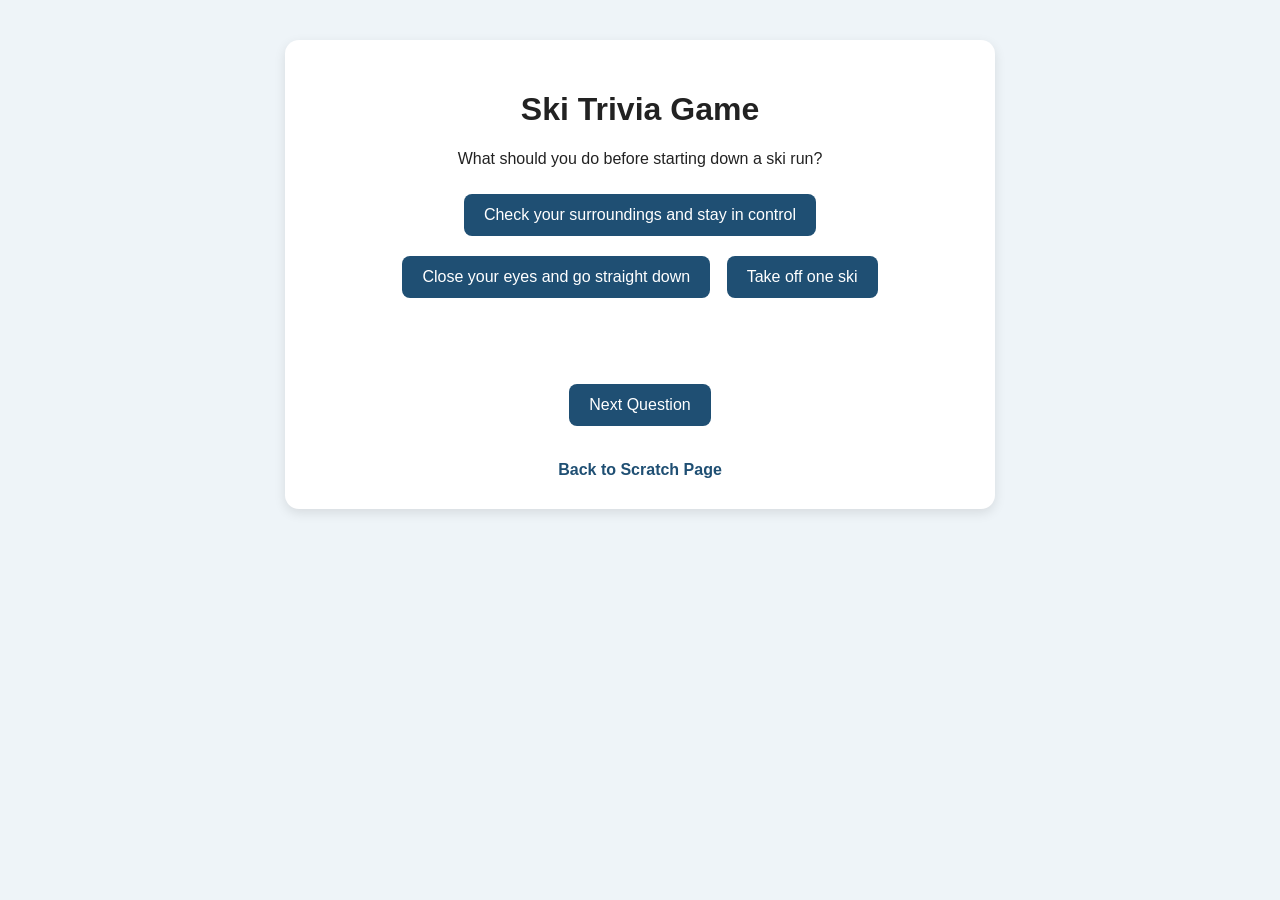
<file: app.html>
<!DOCTYPE html>
<html lang="en">
<head>
  <meta charset="UTF-8">
  <meta name="viewport" content="width=device-width, initial-scale=1.0">
  <title>Ski Trivia Game</title>
  <style>
    body {
      margin: 0;
      font-family: Arial, Helvetica, sans-serif;
      background: #eef4f8;
      color: #222;
      text-align: center;
      padding: 40px 20px;
    }

    .app-box {
      max-width: 650px;
      margin: 0 auto;
      background: white;
      padding: 30px;
      border-radius: 14px;
      box-shadow: 0 4px 12px rgba(0,0,0,0.1);
    }

    button {
      padding: 12px 20px;
      margin: 10px 6px;
      border: none;
      border-radius: 8px;
      background-color: #1f4f73;
      color: white;
      cursor: pointer;
      font-size: 16px;
    }

    button:hover {
      background-color: #163a56;
    }

    #feedback {
      margin-top: 20px;
      font-size: 18px;
      min-height: 28px;
    }

    a {
      display: inline-block;
      margin-top: 25px;
      color: #1f4f73;
      text-decoration: none;
      font-weight: bold;
    }
  </style>
</head>
<body>
  <div class="app-box">
    <h1>Ski Trivia Game</h1>
    <p id="question">What should you do before starting down a ski run?</p>

    <div id="choices">
      <button onclick="checkAnswer('A')">Check your surroundings and stay in control</button>
      <button onclick="checkAnswer('B')">Close your eyes and go straight down</button>
      <button onclick="checkAnswer('C')">Take off one ski</button>
    </div>

    <p id="feedback"></p>
    <button onclick="nextQuestion()">Next Question</button>

    <br>
    <a href="scratch.html">Back to Scratch Page</a>
  </div>

  <script>
    const questions = [
      {
        question: "What should you do before starting down a ski run?",
        answers: [
          "Check your surroundings and stay in control",
          "Close your eyes and go straight down",
          "Take off one ski"
        ],
        correct: "A"
      },
      {
        question: "Which weather condition can make skiing more difficult?",
        answers: [
          "Heavy ice",
          "Perfect sunshine",
          "Warm carpet"
        ],
        correct: "A"
      },
      {
        question: "Why do many people enjoy skiing?",
        answers: [
          "Because it combines competition, outdoors, and exercise",
          "Because it is done in a classroom",
          "Because it does not require movement"
        ],
        correct: "A"
      }
    ];

    let currentQuestion = 0;

    function renderQuestion() {
      document.getElementById("question").textContent = questions[currentQuestion].question;

      const buttons = document.querySelectorAll("#choices button");
      buttons[0].textContent = questions[currentQuestion].answers[0];
      buttons[1].textContent = questions[currentQuestion].answers[1];
      buttons[2].textContent = questions[currentQuestion].answers[2];

      document.getElementById("feedback").textContent = "";
    }

    function checkAnswer(choice) {
      const feedback = document.getElementById("feedback");
      if (choice === questions[currentQuestion].correct) {
        feedback.textContent = "Correct";
      } else {
        feedback.textContent = "Not quite. Try the next one.";
      }
    }

    function nextQuestion() {
      currentQuestion = (currentQuestion + 1) % questions.length;
      renderQuestion();
    }

    renderQuestion();
  </script>
</body>
</html>
</file>
